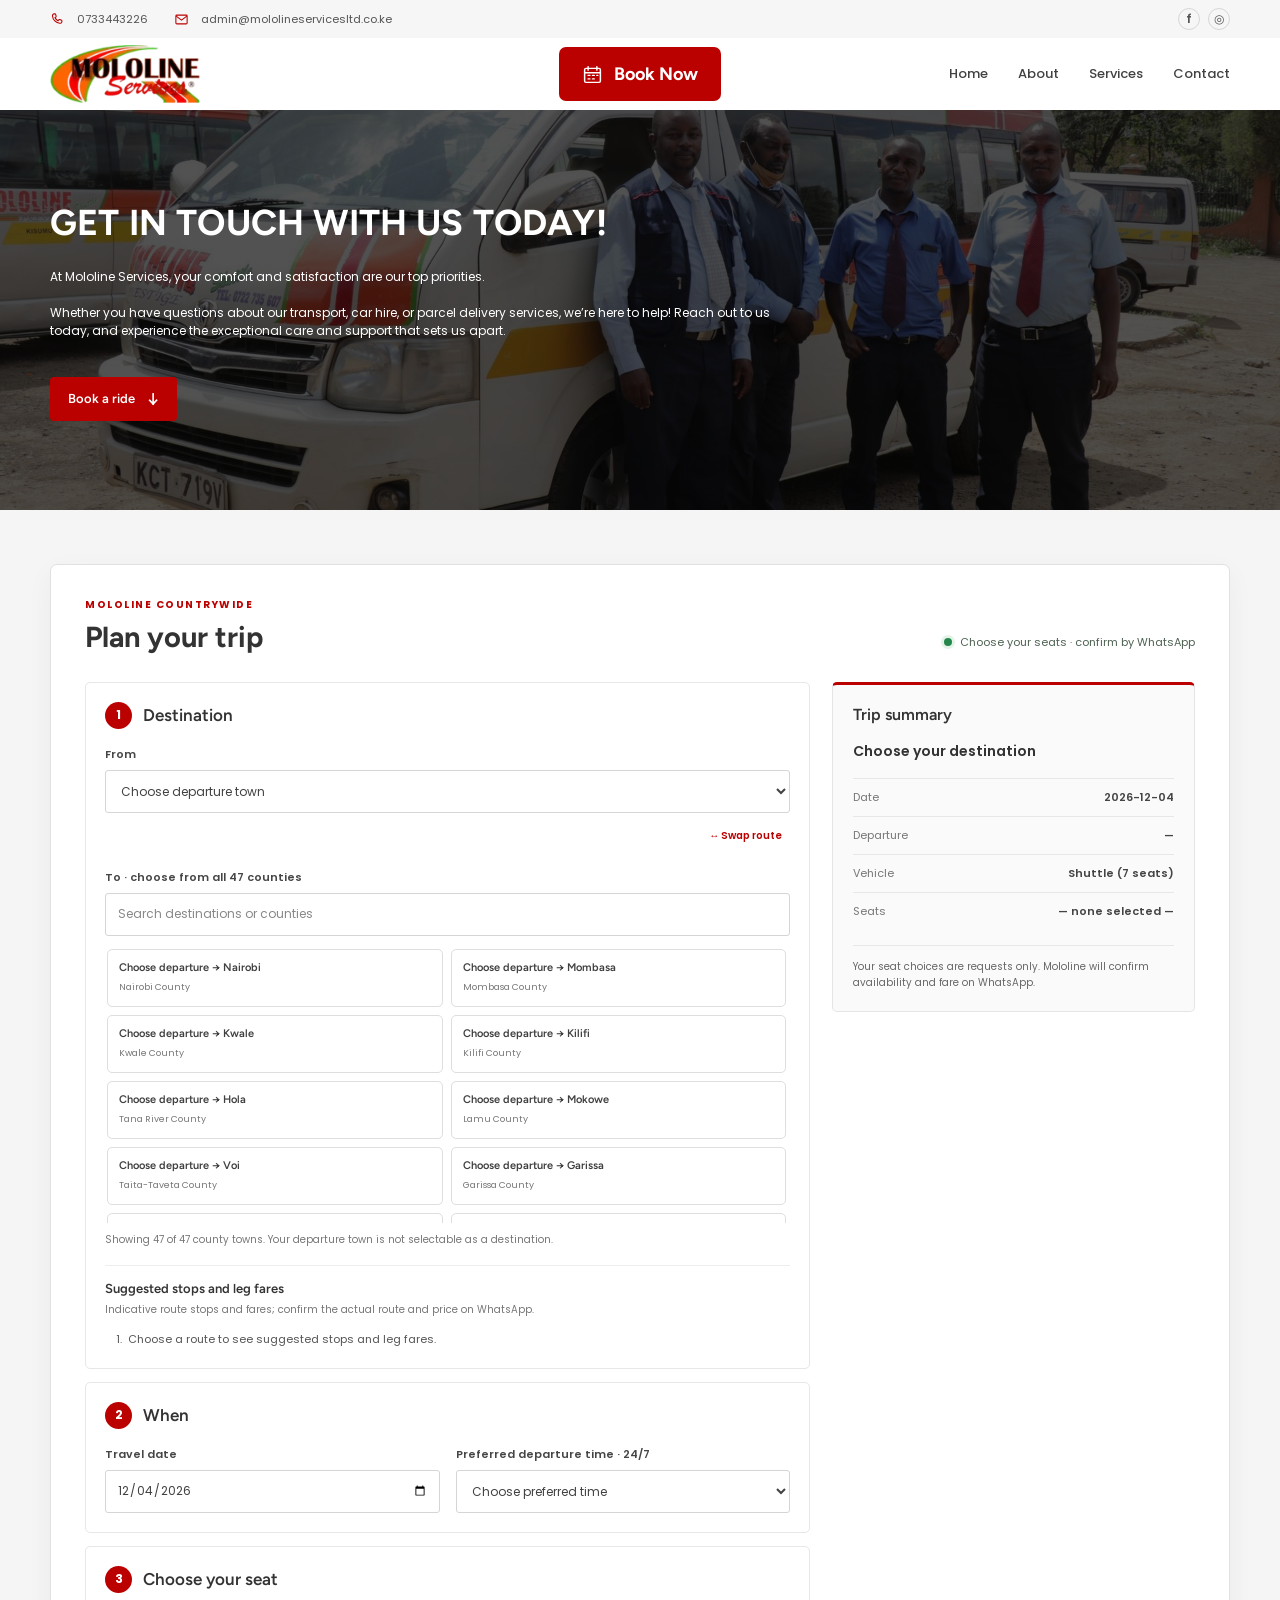
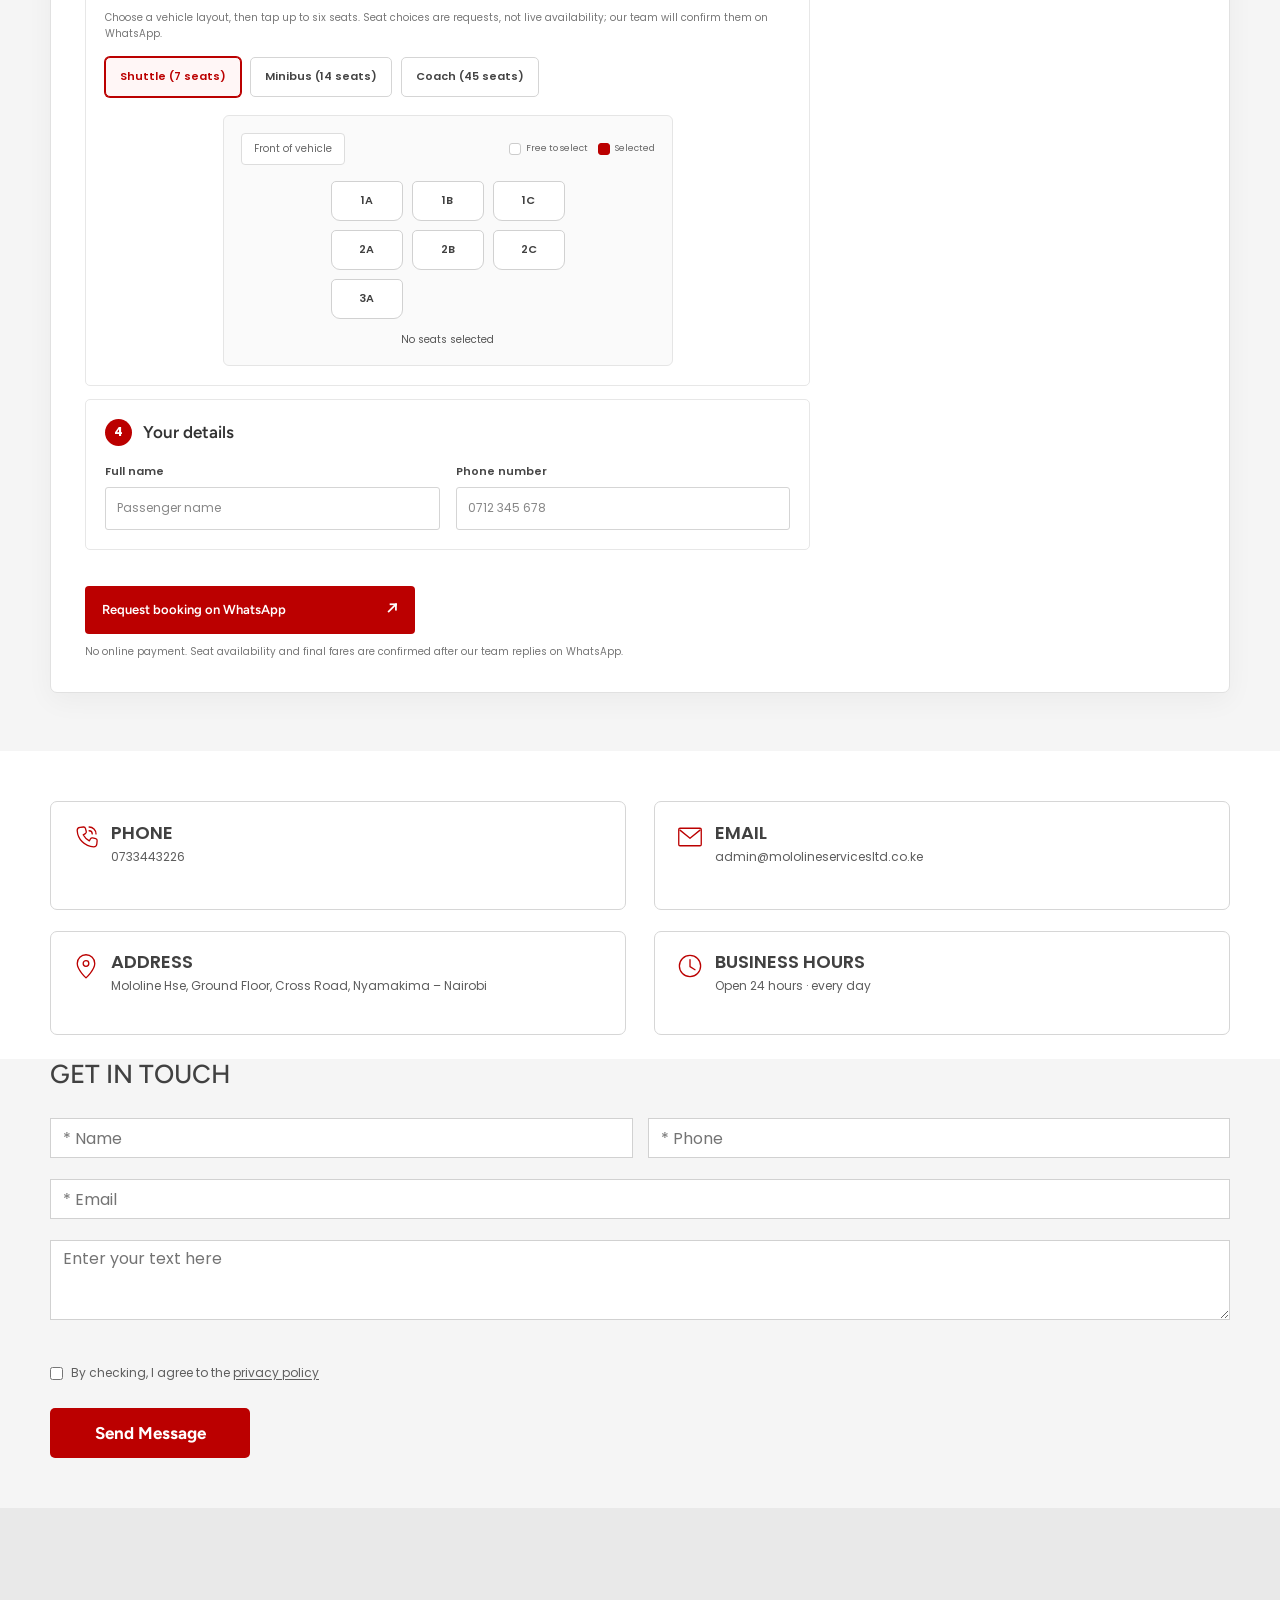
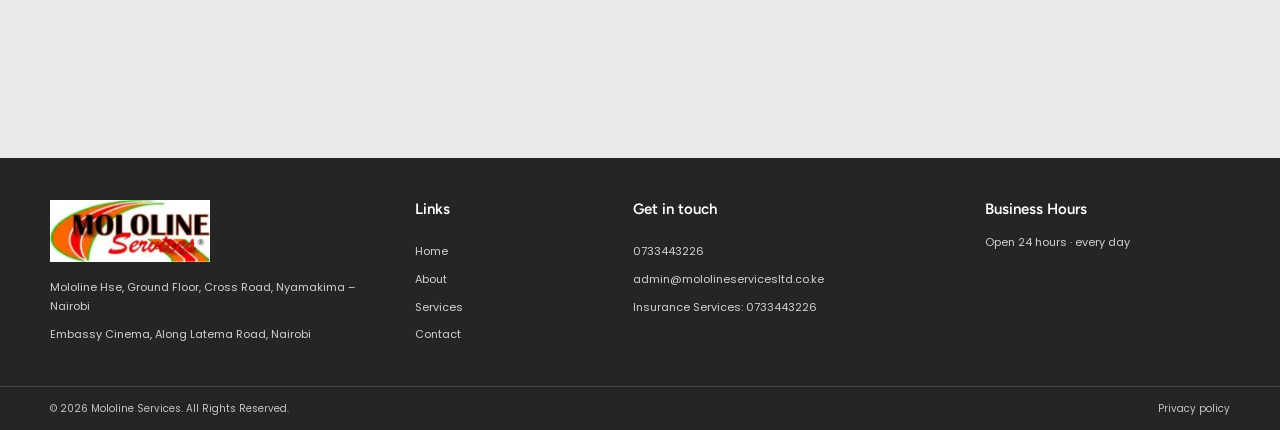
<file: index.html>
<!doctype html>
<html lang="en">
  <head>
    <meta charset="utf-8" />
    <meta name="viewport" content="width=device-width, initial-scale=1" />
    <meta
      name="description"
      content="Contact Mololine Services for transport, car hire and parcel delivery enquiries."
    />
    <meta name="theme-color" content="#ffffff" />
    <title>Contact Mololine | Book or Get in Touch</title>
    <link rel="preconnect" href="https://fonts.googleapis.com" />
    <link rel="preconnect" href="https://fonts.gstatic.com" crossorigin />
    <link
      href="https://fonts.googleapis.com/css2?family=Figtree:wght@400;500;600;700;800&family=Poppins:wght@300;400;500;600;700&display=swap"
      rel="stylesheet"
    />
    <link rel="stylesheet" href="styles.css?v=6" />
    <script type="module" src="app.js?v=6"></script>
  </head>
  <body>
    <div class="contact-strip">
      <div class="contact-strip-inner">
        <div class="strip-group">
          <span class="strip-icon" aria-hidden="true">
            <svg viewBox="0 0 24 24"><path d="M4 5.5A2.5 2.5 0 0 1 6.5 3h1.2a1.5 1.5 0 0 1 1.45 1.12l.67 2.5a1.5 1.5 0 0 1-.75 1.7l-1.22.7a13.7 13.7 0 0 0 5.13 5.13l.7-1.22a1.5 1.5 0 0 1 1.7-.75l2.5.67A1.5 1.5 0 0 1 19 14.3v1.2a2.5 2.5 0 0 1-2.5 2.5h-.8A12.7 12.7 0 0 1 4 6.3z"/></svg>
          </span>
          <a href="tel:0733443226">0733443226</a>
        </div>
        <div class="strip-group">
          <span class="strip-icon" aria-hidden="true">
            <svg viewBox="0 0 24 24"><rect x="3" y="5" width="18" height="14" rx="1.5"/><path d="m4 7 8 6 8-6"/></svg>
          </span>
          <a href="mailto:admin@mololineservicesltd.co.ke">admin@mololineservicesltd.co.ke</a>
        </div>
        <div class="social-links" aria-label="Social media">
          <a href="https://facebook.com/MoloLineServicesLimited" aria-label="Facebook">f</a>
          <a href="https://instagram.com/mololineservices" aria-label="Instagram">◎</a>
        </div>
      </div>
    </div>

    <header class="site-header" id="top">
      <div class="header-inner">
        <a class="brand" href="#top" aria-label="Mololine Services home">
          <img src="mololine-logo.webp" alt="MOLOLINE Services" width="180" height="70" />
        </a>
        <a class="booking-button" href="#booking">
          <svg viewBox="0 0 24 24" aria-hidden="true">
            <rect x="3" y="5" width="18" height="16" rx="1.5" />
            <path d="M7 3v4M17 3v4M3 10h18M7 13h2m3 0h2m3 0h1M7 17h2m3 0h2" />
          </svg>
          <span>Book Now</span>
        </a>
        <button class="menu-toggle" type="button" aria-expanded="false" aria-controls="site-nav" aria-label="Open menu">
          <span></span><span></span><span></span>
        </button>
        <nav class="site-nav" id="site-nav" aria-label="Main navigation">
          <a href="#top">Home</a>
          <a href="#about">About</a>
          <a href="#services">Services</a>
          <a href="#contact">Contact</a>
        </nav>
      </div>
    </header>

    <main>
      <section class="hero" id="about" aria-labelledby="hero-heading">
        <div class="hero-overlay"></div>
        <div class="hero-copy">
          <h1 id="hero-heading">GET IN TOUCH WITH US TODAY!</h1>
          <p>At Mololine Services, your comfort and satisfaction are our top priorities.</p>
          <p>
            Whether you have questions about our transport, car hire, or parcel delivery services,
            we’re here to help! Reach out to us today, and experience the exceptional care and
            support that sets us apart.
          </p>
          <a class="hero-booking-link" href="#booking">Book a ride <span aria-hidden="true">↓</span></a>
        </div>
      </section>

      <section class="booking-section" id="booking" aria-labelledby="booking-heading">
        <div class="booking-wrap">
          <div class="booking-heading">
            <div>
              <p class="booking-eyebrow">MOLOLINE COUNTRYWIDE</p>
              <h2 id="booking-heading">Plan your trip</h2>
            </div>
            <p class="availability-note"><span aria-hidden="true"></span> Choose your seats · confirm by WhatsApp</p>
          </div>

          <form id="booking-form">
            <div class="booking-layout">
              <div class="booking-steps">
                <section class="booking-step" aria-labelledby="destination-heading">
                  <div class="booking-step-heading">
                    <span class="step-number" aria-hidden="true">1</span>
                    <h3 id="destination-heading">Destination</h3>
                  </div>
                  <div class="booking-fields route-fields">
                    <label>
                      <span>From</span>
                      <select name="origin" id="origin" required>
                        <option value="">Choose departure town</option>
                      </select>
                    </label>
                    <button class="route-swap" id="swap-route" type="button" aria-label="Swap departure and destination">↔ Swap route</button>
                    <input name="destination" id="destination" type="hidden" />
                  </div>
                  <div class="destination-picker">
                    <label class="destination-search-label" for="destination-search">To · choose from all 47 counties</label>
                    <input id="destination-search" class="destination-search" type="search" placeholder="Search destinations or counties" autocomplete="off" />
                    <div class="destination-options" id="destination-options" role="group" aria-label="Choose a destination"></div>
                    <p class="destination-status" id="destination-status" role="status" aria-live="polite">Choose a destination to continue.</p>
                  </div>
                  <div class="route-stops-panel" aria-labelledby="stops-heading" aria-live="polite">
                    <h4 id="stops-heading">Suggested stops and leg fares</h4>
                    <p class="booking-extra-note">Indicative route stops and fares; confirm the actual route and price on WhatsApp.</p>
                    <ol class="route-stops" id="route-stops">
                      <li>Choose a route to see suggested stops.</li>
                    </ol>
                  </div>
                </section>

                <section class="booking-step" aria-labelledby="when-heading">
                  <div class="booking-step-heading">
                    <span class="step-number" aria-hidden="true">2</span>
                    <h3 id="when-heading">When</h3>
                  </div>
                  <div class="booking-fields when-fields">
                    <label>
                      <span>Travel date</span>
                      <input name="date" id="travel-date" type="date" required />
                    </label>
                    <label>
                      <span>Preferred departure time · 24/7</span>
                      <select name="time" id="departure-time" required>
                        <option value="">Choose preferred time</option>
                      </select>
                    </label>
                  </div>
                </section>

                <section class="booking-step" aria-labelledby="seats-heading">
                  <div class="booking-step-heading">
                    <span class="step-number" aria-hidden="true">3</span>
                    <h3 id="seats-heading">Choose your seat</h3>
                  </div>
                  <p class="booking-extra-note">Choose a vehicle layout, then tap up to six seats. Seat choices are requests, not live availability; our team will confirm them on WhatsApp.</p>
                  <div class="vehicle-options" id="vehicle-options" role="group" aria-label="Choose a vehicle"></div>
                  <div class="seat-map">
                    <div class="seat-map-header">
                      <span class="vehicle-front">Front of vehicle</span>
                      <div class="seat-legend" aria-label="Seat legend">
                        <span><i class="seat-legend-free"></i> Free to select</span>
                        <span><i class="seat-legend-selected"></i> Selected</span>
                      </div>
                    </div>
                    <div class="seat-grid" id="seat-map" role="group" aria-label="Select seats"></div>
                    <p class="seat-selection-status" id="seat-selection-status" role="status">No seats selected</p>
                  </div>
                </section>

                <section class="booking-step" aria-labelledby="details-heading">
                  <div class="booking-step-heading">
                    <span class="step-number" aria-hidden="true">4</span>
                    <h3 id="details-heading">Your details</h3>
                  </div>
                  <div class="booking-fields details-fields">
                    <label>
                      <span>Full name</span>
                      <input name="name" type="text" autocomplete="name" placeholder="Passenger name" required />
                    </label>
                    <label>
                      <span>Phone number</span>
                      <input name="phone" type="tel" autocomplete="tel" placeholder="0712 345 678" required />
                    </label>
                  </div>
                </section>

                <div class="booking-actions">
                  <button class="booking-submit" type="submit">
                    <span>Request booking on WhatsApp</span><span aria-hidden="true">↗</span>
                  </button>
                  <p class="booking-disclaimer">No online payment. Seat availability and final fares are confirmed after our team replies on WhatsApp.</p>
                </div>
              </div>
              <aside class="booking-summary" aria-live="polite" aria-labelledby="trip-summary-heading">
                <h3 id="trip-summary-heading">Trip summary</h3>
                <p class="summary-route" id="summary-route">Choose your destination</p>
                <dl>
                  <div><dt>Date</dt><dd id="summary-date">—</dd></div>
                  <div><dt>Departure</dt><dd id="summary-departure">—</dd></div>
                  <div><dt>Vehicle</dt><dd id="summary-vehicle">Shuttle (7 seats)</dd></div>
                  <div><dt>Seats</dt><dd id="summary-seats">— none selected —</dd></div>
                </dl>
                <p class="summary-note">Your seat choices are requests only. Mololine will confirm availability and fare on WhatsApp.</p>
              </aside>
            </div>
          </form>
        </div>
      </section>

      <section class="contact-methods" id="services" aria-label="Contact information">
        <div class="method-grid">
          <article class="method-card">
            <span class="method-icon" aria-hidden="true">
              <svg viewBox="0 0 48 48"><path d="M14.5 8.5 20 8a3 3 0 0 1 3.1 2.2l1.3 5a3 3 0 0 1-1.4 3.3l-3.5 2a24 24 0 0 0 9.8 9.8l2-3.5a3 3 0 0 1 3.3-1.4l5 1.3a3 3 0 0 1 2.2 3.1l-.5 5.5a5 5 0 0 1-5 4.6A28 28 0 0 1 9.9 13.5a5 5 0 0 1 4.6-5z"/><path d="M29 8a11 11 0 0 1 11 11m-11-5a5 5 0 0 1 5 5"/></svg>
            </span>
            <div>
              <h2>Phone</h2>
              <p><a href="tel:0733443226">0733443226</a></p>
            </div>
          </article>
          <article class="method-card">
            <span class="method-icon" aria-hidden="true">
              <svg viewBox="0 0 48 48"><rect x="6" y="10" width="36" height="28" rx="2"/><path d="m8 13 16 13 16-13"/></svg>
            </span>
            <div>
              <h2>Email</h2>
              <p><a href="mailto:admin@mololineservicesltd.co.ke">admin@mololineservicesltd.co.ke</a></p>
            </div>
          </article>
          <article class="method-card">
            <span class="method-icon" aria-hidden="true">
              <svg viewBox="0 0 48 48"><path d="M38 20c0 10-14 23-14 23S10 30 10 20a14 14 0 1 1 28 0Z"/><circle cx="24" cy="20" r="4.5"/></svg>
            </span>
            <div>
              <h2>Address</h2>
              <p>Mololine Hse, Ground Floor, Cross Road, Nyamakima – Nairobi</p>
            </div>
          </article>
          <article class="method-card">
            <span class="method-icon" aria-hidden="true">
              <svg viewBox="0 0 48 48"><circle cx="24" cy="24" r="17"/><path d="M24 14v11l8 5"/></svg>
            </span>
            <div>
              <h2>Business Hours</h2>
              <p>Open 24 hours · every day</p>
            </div>
          </article>
        </div>
      </section>

      <section class="contact-form-section" id="contact" aria-labelledby="form-heading">
        <div class="form-wrap">
          <h2 id="form-heading">GET IN TOUCH</h2>
          <form id="contact-form">
            <div class="field-row">
              <input type="text" name="name" placeholder="* Name" aria-label="Name" autocomplete="name" required />
              <input type="tel" name="phone" placeholder="* Phone" aria-label="Phone" autocomplete="tel" required />
            </div>
            <input type="email" name="email" placeholder="* Email" aria-label="Email" autocomplete="email" required />
            <textarea name="message" rows="4" placeholder="Enter your text here" aria-label="Message"></textarea>
            <label class="privacy-check">
              <input type="checkbox" name="consent" required />
              <span>By checking, I agree to the <a href="/privacy-policy">privacy policy</a></span>
            </label>
            <button class="submit-button" type="submit">Send Message</button>
          </form>
        </div>
      </section>

      <section class="map-section" aria-label="Mololine Services location">
        <iframe
          title="Map showing Mololine House in Nyamakima, Nairobi"
          src="https://maps.google.com/maps?q=Mololine%20House%2C%20Cross%20Road%2C%20Nyamakima%2C%20Nairobi&t=&z=14&ie=UTF8&iwloc=&output=embed"
          loading="lazy"
          referrerpolicy="no-referrer-when-downgrade"
        ></iframe>
      </section>
    </main>

    <footer class="site-footer">
      <div class="footer-main">
        <div class="footer-about">
          <a href="#top" aria-label="Mololine Services home">
            <img src="mololine-logo-footer.webp" alt="MOLOLINE Services" width="180" height="70" />
          </a>
          <p>Mololine Hse, Ground Floor, Cross Road, Nyamakima – Nairobi</p>
          <p>Embassy Cinema, Along Latema Road, Nairobi</p>
        </div>
        <div class="footer-links">
          <h2>Links</h2>
          <a href="#top">Home</a>
          <a href="#about">About</a>
          <a href="#services">Services</a>
          <a href="#contact">Contact</a>
        </div>
        <div class="footer-contact">
          <h2>Get in touch</h2>
          <a href="tel:0733443226">0733443226</a>
          <a href="mailto:admin@mololineservicesltd.co.ke">admin@mololineservicesltd.co.ke</a>
          <p>Insurance Services: <a href="tel:0733443226">0733443226</a></p>
        </div>
        <div class="footer-hours">
          <h2>Business Hours</h2>
          <p>Open 24 hours · every day</p>
        </div>
      </div>
      <div class="footer-bottom">
        <span>© <span id="year"></span> Mololine Services. All Rights Reserved.</span>
        <div class="footer-utilities">
          <a href="/privacy-policy">Privacy policy</a>
        </div>
      </div>
    </footer>
  </body>
</html>
</file>
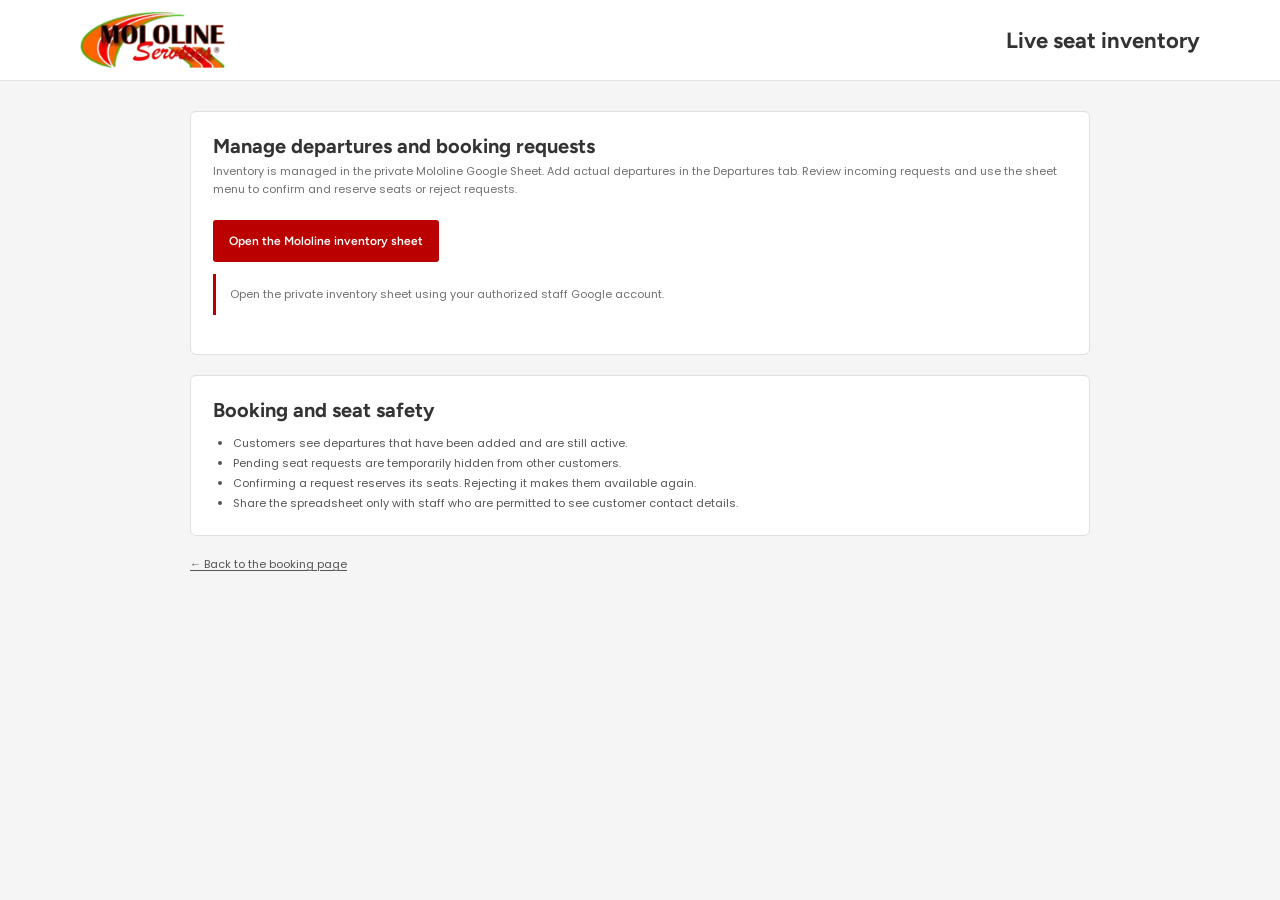
<file: admin.html>
<!doctype html>
<html lang="en">
  <head>
    <meta charset="utf-8" />
    <meta name="viewport" content="width=device-width, initial-scale=1" />
    <meta name="theme-color" content="#ffffff" />
    <title>Staff inventory | Mololine</title>
    <link rel="preconnect" href="https://fonts.googleapis.com" />
    <link rel="preconnect" href="https://fonts.gstatic.com" crossorigin />
    <link
      href="https://fonts.googleapis.com/css2?family=Figtree:wght@400;500;600;700&family=Poppins:wght@300;400;500;600;700&display=swap"
      rel="stylesheet"
    />
    <link rel="stylesheet" href="styles.css" />
    <link rel="stylesheet" href="admin.css" />
    <script src="inventory-config.js"></script>
  </head>
  <body class="admin-page">
    <header class="admin-header">
      <a href="index.html" aria-label="Mololine home">
        <img src="mololine-logo.webp" alt="Mololine Services" width="150" />
      </a>
      <h1>Live seat inventory</h1>
    </header>
    <main class="admin-main">
      <section class="admin-card">
        <h2>Manage departures and booking requests</h2>
        <p>Inventory is managed in the private Mololine Google Sheet. Add actual departures in the Departures tab. Review incoming requests and use the sheet menu to confirm and reserve seats or reject requests.</p>
        <a class="admin-link" id="open-inventory-sheet" href="#" target="_blank" rel="noopener noreferrer" hidden>Open the Mololine inventory sheet</a>
        <p id="admin-status" class="admin-status" role="status">The inventory sheet is not configured yet.</p>
      </section>
      <section class="admin-card">
        <h2>Booking and seat safety</h2>
        <ul>
          <li>Customers see departures that have been added and are still active.</li>
          <li>Pending seat requests are temporarily hidden from other customers.</li>
          <li>Confirming a request reserves its seats. Rejecting it makes them available again.</li>
          <li>Share the spreadsheet only with staff who are permitted to see customer contact details.</li>
        </ul>
      </section>
      <p class="admin-back"><a href="index.html">← Back to the booking page</a></p>
    </main>
    <script src="admin.js"></script>
  </body>
</html>
</file>
<file: styles.css>
:root {
  --red: #bb0000;
  --ink: #414141;
  --light: #f6f6f6;
  --line: #d5d5d5;
  font-family: "Poppins", Arial, sans-serif;
  color: var(--ink);
  font-synthesis: none;
  text-rendering: optimizeLegibility;
}

* { box-sizing: border-box; }
html { scroll-behavior: smooth; }
body { margin: 0; background: #fff; }
a { color: inherit; text-decoration: none; }
button, input, textarea { font: inherit; }

.contact-strip { min-height: 38px; background: #f6f6f6; color: #555; font-size: 11px; }
.contact-strip-inner { width: min(1180px, calc(100% - 40px)); min-height: 38px; margin: auto; display: flex; align-items: center; gap: 26px; }
.strip-group { display: flex; align-items: center; gap: 12px; }
.strip-group > a + a { margin-left: 8px; }
.strip-icon { display: inline-flex; width: 15px; height: 15px; color: var(--red); }
.strip-icon svg { width: 100%; height: 100%; fill: none; stroke: currentColor; stroke-width: 1.7; stroke-linecap: round; stroke-linejoin: round; }
.social-links { display: flex; gap: 8px; margin-left: auto; }
.social-links a { display: grid; width: 22px; height: 22px; place-items: center; border: 1px solid #d7d7d7; border-radius: 50%; font-size: 12px; font-weight: 600; }

.site-header { position: relative; z-index: 5; height: 72px; background: #fff; }
.header-inner { position: relative; width: min(1180px, calc(100% - 40px)); height: 100%; margin: auto; display: flex; align-items: center; justify-content: space-between; }
.brand { display: flex; align-items: center; }
.brand img { display: block; width: 150px; height: auto; object-fit: contain; }
.booking-button { position: absolute; left: 50%; top: 50%; transform: translate(-50%, -50%); display: inline-flex; height: 54px; min-width: 162px; align-items: center; justify-content: center; gap: 11px; padding: 0 22px; border-radius: 7px; background: var(--red); color: #fff; font: 700 18px "Figtree", sans-serif; }
.booking-button:hover, .submit-button:hover { background: #a00000; }
.booking-button svg { width: 21px; height: 21px; fill: none; stroke: currentColor; stroke-width: 1.7; stroke-linecap: round; stroke-linejoin: round; }
.site-nav { display: flex; align-items: center; gap: 30px; font-size: 13px; font-weight: 500; }
.site-nav a:hover { color: var(--red); }
.menu-toggle { display: block; width: 38px; height: 38px; padding: 7px 4px; border: 0; background: transparent; cursor: pointer; }
.menu-toggle span { display: block; width: 29px; height: 2px; margin: 6px 0; background: #444; transition: transform .2s, opacity .2s; }
.menu-toggle[aria-expanded="true"] span:first-child { transform: translateY(8px) rotate(45deg); }
.menu-toggle[aria-expanded="true"] span:nth-child(2) { opacity: 0; }
.menu-toggle[aria-expanded="true"] span:last-child { transform: translateY(-8px) rotate(-45deg); }

.hero { position: relative; min-height: 400px; display: flex; align-items: center; overflow: hidden; background: #333 url("contact-hero.jpg") center 47% / cover no-repeat; color: #fff; }
.hero-overlay { position: absolute; inset: 0; background: rgba(0, 0, 0, .68); }
.hero-copy { position: relative; z-index: 1; width: min(1180px, calc(100% - 40px)); margin: auto; padding: 35px 0; transform: translateY(1px); }
.hero h1 { margin: 0 0 23px; font: 700 36px/1.2 "Figtree", sans-serif; letter-spacing: .005em; }
.hero p { max-width: 720px; margin: 0 0 18px; font-size: 12px; font-weight: 400; line-height: 1.5; }
.hero p:last-child { margin-bottom: 0; }
.hero-booking-link { display: inline-flex; align-items: center; gap: 12px; margin-top: 19px; padding: 12px 18px; border-radius: 4px; background: var(--red); color: #fff; font: 600 13px "Figtree", sans-serif; }
.hero-booking-link span { font-size: 17px; }
.hero-booking-link:hover { background: #a00000; }

.booking-section { padding: 54px 0 58px; background: #f5f5f5; }
.booking-wrap { width: min(1180px, calc(100% - 40px)); margin: auto; padding: 32px 34px; border: 1px solid #e1e1e1; border-radius: 7px; background: #fff; box-shadow: 0 8px 28px rgba(0,0,0,.045); }
.booking-heading { display: flex; align-items: end; justify-content: space-between; gap: 20px; margin-bottom: 27px; }
.booking-eyebrow { margin: 0 0 7px; color: var(--red); font-size: 10px; font-weight: 700; letter-spacing: .15em; }
.booking-heading h2 { margin: 0; color: #333; font: 700 29px/1.2 "Figtree", sans-serif; }
.availability-note { display: flex; align-items: center; gap: 8px; margin: 0 0 4px; color: #4f6253; font-size: 11px; }
.availability-note span { width: 8px; height: 8px; border-radius: 50%; background: #26874d; box-shadow: 0 0 0 3px #e4f3e8; }
.booking-layout { display: grid; grid-template-columns: minmax(0, 1.6fr) minmax(245px, .8fr); align-items: start; gap: 22px; }
.booking-steps { min-width: 0; }
.booking-step { margin-bottom: 13px; padding: 19px; border: 1px solid #e7e7e7; border-radius: 5px; background: #fff; }
.booking-step-heading { display: flex; align-items: center; gap: 11px; margin-bottom: 17px; }
.step-number { display: grid; width: 27px; height: 27px; flex: 0 0 27px; place-items: center; border-radius: 50%; background: var(--red); color: #fff; font-size: 12px; font-weight: 700; }
.booking-step-heading h3 { margin: 0; color: #333; font: 600 17px/1.3 "Figtree", sans-serif; }
.booking-fields { position: relative; display: grid; grid-template-columns: repeat(2, minmax(0, 1fr)); gap: 16px; }
.route-fields { grid-template-columns: 1fr; gap: 8px; }
.booking-fields label { display: flex; min-width: 0; flex-direction: column; gap: 7px; }
.booking-fields label > span { color: #464646; font-size: 11px; font-weight: 600; }
.booking-fields input, .booking-fields select { width: 100%; min-width: 0; height: 43px; padding: 0 11px; border: 1px solid #d5d5d5; border-radius: 3px; outline: 0; background: #fff; color: #424242; font: 12px "Poppins", sans-serif; }
.booking-fields input:focus, .booking-fields select:focus { border-color: var(--red); box-shadow: 0 0 0 3px rgba(187,0,0,.08); }
.booking-fields input::placeholder { color: #888; }
.booking-extra-note { margin: 0; color: #777; font-size: 10px; line-height: 1.6; }
.destination-picker { margin-top: 18px; }
.destination-search-label { display: block; margin-bottom: 7px; color: #464646; font-size: 11px; font-weight: 600; }
.destination-search { width: 100%; height: 43px; padding: 0 12px; border: 1px solid #d5d5d5; border-radius: 3px; outline: 0; background: #fff; color: #424242; font: 12px "Poppins", sans-serif; }
.destination-search:focus { border-color: var(--red); box-shadow: 0 0 0 3px rgba(187,0,0,.08); }
.destination-search::placeholder { color: #888; }
.destination-options { display: grid; max-height: 276px; grid-template-columns: repeat(2, minmax(0, 1fr)); gap: 8px; margin-top: 11px; overflow-y: auto; padding: 2px 4px 2px 2px; }
.destination-option { display: flex; min-height: 58px; flex-direction: column; align-items: flex-start; justify-content: center; gap: 5px; padding: 9px 11px; border: 1px solid #dedede; border-radius: 5px; background: #fff; color: #3f3f3f; text-align: left; cursor: pointer; transition: border-color .15s, background .15s, color .15s; }
.destination-route { font: 600 11px/1.35 "Figtree", sans-serif; }
.destination-county { color: #777; font-size: 9px; }
.destination-option:hover { border-color: var(--red); color: var(--red); }
.destination-option[aria-pressed="true"] { border-color: var(--red); background: #fff6f6; color: var(--red); box-shadow: 0 0 0 1px var(--red); }
.destination-option:disabled { border-style: dashed; background: #f8f8f8; color: #888; cursor: not-allowed; }
.destination-option:focus-visible { outline: 3px solid rgba(187,0,0,.25); outline-offset: 2px; }
.destination-status { margin: 9px 0 0; color: #777; font-size: 10px; }
.route-stops-panel { margin-top: 17px; padding-top: 14px; border-top: 1px solid #eee; }
.route-stops-panel h4 { margin: 0 0 5px; color: #333; font: 600 13px/1.35 "Figtree", sans-serif; }
.route-stops { display: grid; grid-template-columns: repeat(2, minmax(0, 1fr)); gap: 8px 20px; margin: 13px 0 0; padding-left: 20px; color: #555; font-size: 11px; }
.route-stops li { padding-left: 3px; line-height: 1.6; }
.vehicle-options { display: flex; flex-wrap: wrap; gap: 9px; margin-top: 15px; }
.vehicle-option { min-height: 40px; padding: 0 14px; border: 1px solid #d5d5d5; border-radius: 5px; background: #fff; color: #444; font-size: 11px; font-weight: 600; cursor: pointer; }
.vehicle-option:hover { border-color: var(--red); color: var(--red); }
.vehicle-option[aria-pressed="true"] { border-color: var(--red); background: #fff6f6; color: var(--red); box-shadow: 0 0 0 1px var(--red); }
.seat-map { width: min(100%, 450px); margin: 18px auto 0; padding: 17px; border: 1px solid #e5e5e5; border-radius: 6px; background: #fafafa; }
.seat-map-header { display: flex; align-items: center; justify-content: space-between; gap: 12px; margin-bottom: 16px; }
.vehicle-front { padding: 7px 12px; border: 1px solid #ddd; border-radius: 4px; background: #fff; color: #666; font-size: 10px; }
.seat-legend { display: flex; flex-wrap: wrap; gap: 10px; color: #666; font-size: 9px; }
.seat-legend span { display: inline-flex; align-items: center; gap: 5px; }
.seat-legend i { width: 12px; height: 12px; border: 1px solid #ccc; border-radius: 3px; background: #fff; }
.seat-legend .seat-legend-selected { border-color: var(--red); background: var(--red); }
.seat-grid { display: grid; justify-content: center; gap: 9px; }
.seat-grid-shuttle { grid-template-columns: repeat(3, minmax(50px, 72px)); }
.seat-grid-minibus, .seat-grid-coach { grid-template-columns: repeat(4, minmax(46px, 68px)); }
.seat-button { min-height: 40px; border: 1px solid #d1d1d1; border-radius: 5px 5px 9px 9px; background: #fff; color: #414141; font-size: 11px; font-weight: 600; cursor: pointer; transition: background .15s, border-color .15s, color .15s; }
.seat-button:hover { border-color: var(--red); color: var(--red); }
.seat-button.is-selected { border-color: var(--red); background: var(--red); color: #fff; }
.seat-button:focus-visible, .vehicle-option:focus-visible { outline: 3px solid rgba(187,0,0,.25); outline-offset: 2px; }
.seat-selection-status { margin: 13px 0 0; color: #555; font-size: 10px; text-align: center; }
.route-swap { position: static; justify-self: end; min-height: 30px; padding: 0 8px; border: 0; background: transparent; color: var(--red); cursor: pointer; font-size: 10px; font-weight: 600; }
.booking-summary { position: sticky; top: 18px; min-width: 0; margin: 0; padding: 20px; border: 1px solid #e5e5e5; border-radius: 5px; border-top: 3px solid var(--red); background: #fafafa; }
.booking-summary h3 { margin: 0 0 16px; color: #333; font: 600 16px "Figtree", sans-serif; }
.summary-route { margin: 0 0 16px; color: #333; font-size: 14px; font-weight: 600; line-height: 1.6; }
.booking-summary dl { margin: 0; }
.booking-summary dl > div { display: flex; justify-content: space-between; gap: 12px; padding: 10px 0; border-top: 1px solid #e7e7e7; font-size: 11px; }
.booking-summary dt { color: #777; }
.booking-summary dd { margin: 0; color: #444; font-weight: 600; text-align: right; overflow-wrap: anywhere; }
.summary-note { margin: 15px 0 0; padding-top: 13px; border-top: 1px solid #e7e7e7; color: #676767; font-size: 10px; line-height: 1.6; }
.booking-actions { padding: 3px 0 0; }
.booking-submit { display: flex; width: min(100%, 330px); min-height: 48px; align-items: center; justify-content: space-between; margin-top: 20px; padding: 0 17px; border: 0; border-radius: 4px; background: var(--red); color: #fff; font: 600 13px "Figtree", sans-serif; cursor: pointer; }
.booking-submit:hover { background: #a00000; }
.booking-submit:disabled { opacity: .6; cursor: wait; }
.booking-submit span:last-child { font-size: 18px; }
.booking-disclaimer { margin: 10px 0 0; color: #767676; font-size: 10px; }

.contact-methods { padding: 50px 0 24px; background: #fff; }
.method-grid { width: min(1180px, calc(100% - 30px)); margin: auto; display: grid; grid-template-columns: repeat(2, minmax(0, 1fr)); align-items: start; gap: 21px 28px; }
.method-card { min-height: 109px; display: flex; align-items: flex-start; gap: 10px; padding: 20px 20px; border: 1px solid #d6d6d6; border-radius: 7px; background: #fff; }
.method-card:nth-child(n + 3) { min-height: 104px; padding-top: 19px; }
.method-icon { display: block; width: 30px; height: 30px; flex: 0 0 30px; color: var(--red); }
.method-icon svg { width: 100%; height: 100%; fill: none; stroke: currentColor; stroke-width: 2.1; stroke-linecap: round; stroke-linejoin: round; }
.method-card h2 { margin: 0 0 4px; font: 600 18px/1.25 "Poppins", sans-serif; text-transform: uppercase; }
.method-card p { margin: 0 0 1px; color: #5d5d5d; font-size: 12px; line-height: 1.5; overflow-wrap: anywhere; }
.method-card a:hover { color: var(--red); }

.contact-form-section { padding: 0 0 50px; background: #f5f5f5; }
.form-wrap { width: min(1180px, calc(100% - 30px)); margin: auto; }
.form-wrap > h2 { margin: 0 0 24px; font: 500 26px/1.2 "Figtree", sans-serif; }
#contact-form { display: flex; flex-direction: column; align-items: flex-start; gap: 21px; padding-top: 4px; }
.field-row { display: grid; width: 100%; grid-template-columns: repeat(2, minmax(0, 1fr)); gap: 15px; }
#contact-form input[type="text"],
#contact-form input[type="tel"],
#contact-form input[type="email"],
#contact-form textarea { width: 100%; height: 40px; min-height: 40px; padding: 8px 12px; border: 1px solid #d1d1d1; border-radius: 0; outline: 0; background: #fff; color: #444; font: 16px/20px "Poppins", sans-serif; }
#contact-form input::placeholder, #contact-form textarea::placeholder { color: #747474; opacity: 1; }
#contact-form textarea { height: 80px; min-height: 80px; resize: vertical; }
#contact-form input:focus, #contact-form textarea:focus { border-color: #888; }
.privacy-check { display: flex; align-items: center; gap: 8px; margin: 23px 0 5px; color: #5e5e5e; font-size: 12px; }
.privacy-check input { width: 13px; height: 13px; margin: 0; accent-color: var(--red); }
.privacy-check a { text-decoration: underline; text-underline-offset: 2px; }
.submit-button { min-width: 200px; min-height: 50px; padding: 10px 30px; border: 0; border-radius: 5px; background: var(--red); color: white; font: 700 17px "Figtree", sans-serif; cursor: pointer; transition: background .18s; }

.map-section { height: 250px; background: #e9e9e9; }
.map-section iframe { display: block; width: 100%; height: 100%; border: 0; }

.site-footer { background: #252525; color: #eee; }
.footer-main { width: min(1180px, calc(100% - 40px)); margin: auto; padding: 42px 0 34px; display: grid; grid-template-columns: 1.35fr .75fr 1.3fr 1fr; gap: 34px; }
.footer-about img { display: block; width: 160px; height: auto; margin: 0 0 16px; }
.footer-about p, .footer-contact p, .footer-hours p { margin: 0 0 9px; color: #d1d1d1; font-size: 11px; line-height: 1.7; }
.footer-main h2 { margin: 0 0 15px; color: #fff; font: 600 15px "Figtree", sans-serif; }
.footer-links, .footer-contact { display: flex; flex-direction: column; align-items: flex-start; gap: 9px; }
.footer-links a, .footer-contact > a, .footer-contact p { color: #d1d1d1; font-size: 11px; line-height: 1.7; }
.footer-links a:hover, .footer-contact a:hover, .footer-bottom a:hover { color: #fff; }
.footer-bottom { min-height: 44px; display: flex; justify-content: space-between; align-items: center; gap: 15px; padding: 10px max(calc((100vw - 1180px) / 2), 20px); border-top: 1px solid rgba(255,255,255,.15); color: #c5c5c5; font-size: 10px; }
.footer-utilities { display: flex; gap: 18px; }

@media (min-width: 901px) {
  .contact-strip { display: block; }
}

@media (max-width: 900px) {
  .contact-strip { display: none; }
  .site-header { height: 72px; }
  .header-inner { width: calc(100% - 38px); }
  .brand img { width: 150px; }
  .booking-button { min-width: 162px; height: 54px; font-size: 18px; }
  .site-nav { position: absolute; top: 72px; right: -19px; left: -19px; display: none; align-items: stretch; gap: 0; padding: 8px 20px 16px; background: #fff; box-shadow: 0 9px 14px rgba(0,0,0,.11); }
  .site-nav.is-open { display: flex; flex-direction: column; }
  .site-nav a { padding: 12px 0; border-bottom: 1px solid #eee; }
  .hero { min-height: 400px; }
  .hero-copy { width: calc(100% - 30px); }
  .hero h1 { margin-bottom: 23px; font-size: 36px; }
  .hero p { max-width: 513px; }
  .booking-section { padding: 35px 0; }
  .booking-wrap { width: calc(100% - 30px); padding: 26px 23px; }
  .booking-layout { grid-template-columns: minmax(0, 1fr) 235px; gap: 16px; }
}

@media (max-width: 560px) {
  .header-inner { width: calc(100% - 28px); }
  .brand img { width: 120px; }
  .booking-button { min-width: 122px; height: 43px; gap: 7px; padding: 0 12px; font-size: 14px; }
  .booking-button svg { width: 18px; height: 18px; }
  .menu-toggle { width: 31px; padding-right: 0; }
  .menu-toggle span { width: 26px; }
  .site-nav { right: -14px; left: -14px; }
  .hero { min-height: 390px; background-position: 53% center; }
  .hero-copy { width: calc(100% - 30px); }
  .hero-copy { transform: none; }
  .hero h1 { max-width: 390px; margin-bottom: 19px; font-size: 29px; }
  .hero p { margin-bottom: 12px; font-size: 12px; line-height: 1.5; }
  .hero-booking-link { margin-top: 13px; padding: 10px 14px; }
  .booking-section { padding: 27px 0 30px; }
  .booking-wrap { width: calc(100% - 30px); padding: 22px 17px; }
  .booking-heading { display: block; margin-bottom: 20px; }
  .booking-heading h2 { font-size: 25px; }
  .availability-note { margin-top: 12px; font-size: 10px; }
  .booking-layout { grid-template-columns: 1fr; }
  .booking-summary { position: static; }
  .booking-fields { gap: 13px; }
  .destination-options { grid-template-columns: 1fr; }
  .details-fields { grid-template-columns: 1fr; }
  .booking-step { padding: 16px 13px; }
  .route-stops { grid-template-columns: 1fr; }
  .seat-map { padding: 13px 9px; }
  .seat-map-header { align-items: flex-start; flex-direction: column; }
  .seat-grid-shuttle { grid-template-columns: repeat(3, minmax(48px, 68px)); }
  .seat-grid-minibus, .seat-grid-coach { grid-template-columns: repeat(4, minmax(42px, 60px)); }
  .booking-fields label > span { font-size: 11px; }
  .booking-submit { width: 100%; margin-top: 10px; }
  .booking-disclaimer { font-size: 9px; line-height: 1.5; }
  .contact-methods { padding: 28px 0 34px; }
  .method-grid { width: calc(100% - 30px); grid-template-columns: 1fr; gap: 14px; }
  .method-card { min-height: 108px; padding: 22px 21px; }
  .method-card h2 { font-size: 18px; }
  .method-card p { font-size: 12px; }
  .contact-form-section { padding: 30px 0 36px; }
  .form-wrap { width: calc(100% - 30px); }
  .form-wrap > h2 { margin-bottom: 24px; font-size: 25px; }
  #contact-form { gap: 15px; }
  .field-row { grid-template-columns: 1fr; gap: 15px; }
  #contact-form input[type="text"],
  #contact-form input[type="tel"],
  #contact-form input[type="email"],
  #contact-form textarea { height: 43px; min-height: 43px; font-size: 14px; }
  #contact-form textarea { height: 105px; min-height: 105px; }
  .privacy-check { align-items: flex-start; font-size: 11px; }
  .privacy-check input { margin-top: 2px; }
  .submit-button { min-width: 185px; }
  .map-section { height: 210px; }
  .footer-main { width: calc(100% - 30px); padding: 30px 0; grid-template-columns: 1fr 1fr; gap: 26px 18px; }
  .footer-about { grid-column: 1 / -1; }
  .footer-bottom { padding-right: 15px; padding-left: 15px; font-size: 9px; }
}

@media (prefers-reduced-motion: reduce) {
  *, *::before, *::after { scroll-behavior: auto !important; transition-duration: .01ms !important; }
}
</file>
<file: admin.css>
.admin-page { min-height: 100vh; background: #f5f5f5; }
.admin-header { min-height: 76px; display: flex; align-items: center; justify-content: space-between; gap: 20px; padding: 12px max(calc((100vw - 1120px) / 2), 20px); background: #fff; border-bottom: 1px solid #e5e5e5; }
.admin-header img { display: block; width: 145px; height: auto; }
.admin-header h1 { margin: 0; color: #333; font: 700 22px "Figtree", sans-serif; }
.admin-main { width: min(900px, calc(100% - 32px)); margin: 30px auto 60px; }
.admin-status { margin: 0 0 18px; padding: 12px 14px; border-left: 3px solid var(--red); background: #fff; color: #555; font-size: 12px; line-height: 1.6; }
.admin-card { margin: 0 0 20px; padding: 22px; border: 1px solid #e0e0e0; border-radius: 6px; background: #fff; }
.admin-card h2 { margin: 0 0 5px; color: #333; font: 700 20px "Figtree", sans-serif; }
.admin-card > p, .admin-section-heading p { margin: 0 0 17px; color: #707070; font-size: 11px; line-height: 1.6; }
.admin-card label { display: flex; flex-direction: column; gap: 7px; color: #444; font-size: 11px; font-weight: 600; }
.admin-card input, .admin-card select { width: 100%; min-width: 0; height: 42px; padding: 0 10px; border: 1px solid #d5d5d5; border-radius: 3px; background: #fff; color: #333; font: 12px "Poppins", sans-serif; }
.admin-card button, .admin-header > button { min-height: 40px; padding: 0 16px; border: 0; border-radius: 3px; background: var(--red); color: #fff; font: 600 12px "Figtree", sans-serif; cursor: pointer; }
.admin-card button:hover, .admin-header > button:hover { background: #a00000; }
.admin-card button:disabled, .admin-header > button:disabled { opacity: .55; cursor: wait; }
.admin-link { display: inline-flex; min-height: 42px; align-items: center; margin: 4px 0 12px; padding: 0 16px; border-radius: 3px; background: var(--red); color: #fff; font: 600 12px "Figtree", sans-serif; }
.admin-link:hover { background: #a00000; }
.admin-card ul { margin: 12px 0 0; padding-left: 20px; color: #555; font-size: 11px; line-height: 1.8; }
.admin-back { margin: 0; color: #555; font-size: 11px; }
.admin-back a { text-decoration: underline; text-underline-offset: 2px; }
#login-form { max-width: 430px; }
#login-form label { margin: 14px 0; }
.admin-fields { display: grid; grid-template-columns: repeat(2, minmax(0, 1fr)); gap: 14px; margin-bottom: 18px; }
.admin-section-heading { display: flex; justify-content: space-between; align-items: center; gap: 16px; margin-bottom: 15px; }
.admin-section-heading p { margin: 0; }
.admin-list { display: grid; gap: 10px; }
.admin-item { display: flex; justify-content: space-between; align-items: center; gap: 16px; padding: 13px; border: 1px solid #e6e6e6; border-radius: 4px; }
.admin-item strong { display: block; color: #333; font-size: 12px; line-height: 1.6; }
.admin-item p { margin: 3px 0 0; color: #666; font-size: 10px; line-height: 1.6; overflow-wrap: anywhere; }
.admin-item-actions { display: flex; flex: 0 0 auto; gap: 8px; }
.admin-item-actions .secondary { border: 1px solid #bbb; background: #fff; color: #444; }
.admin-empty { margin: 0; color: #777; font-size: 11px; }

@media (max-width: 600px) {
  .admin-header { min-height: 65px; padding: 10px 14px; }
  .admin-header img { width: 110px; }
  .admin-header h1 { font-size: 17px; }
  .admin-main { width: calc(100% - 24px); margin-top: 18px; }
  .admin-card { padding: 17px 14px; }
  .admin-fields { grid-template-columns: 1fr; }
  .admin-item { align-items: flex-start; flex-direction: column; }
  .admin-item-actions { width: 100%; }
  .admin-item-actions button { flex: 1; }
}
</file>
